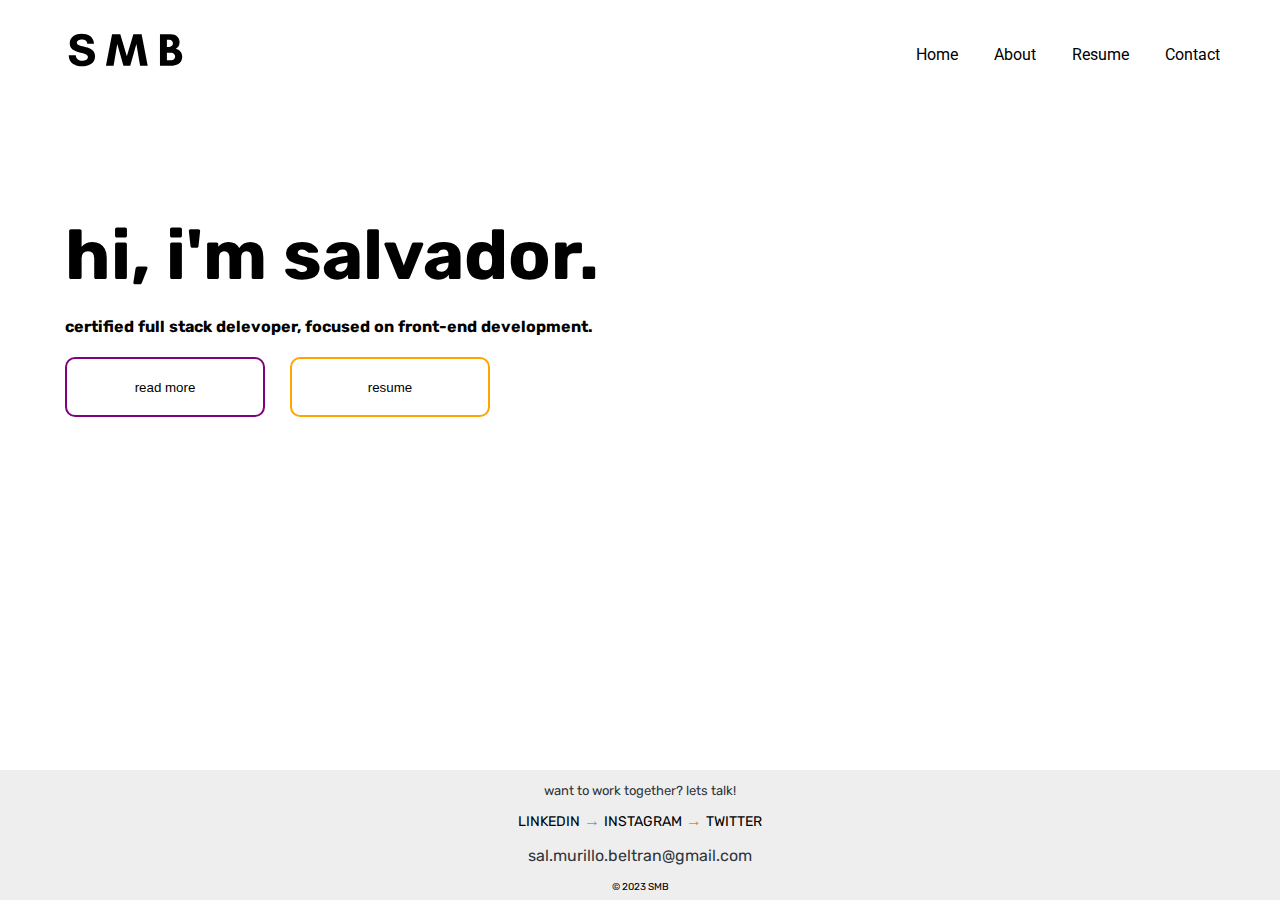
<file: index.html>
<!DOCTYPE html>
<html lang="en">
<head>
    <meta charset="UTF-8">
    <meta http-equiv="X-UA-Compatible" content="IE=edge">
    <meta name="viewport" content="width=device-width, initial-scale=1.0">
    <link rel="preconnect" href="https://fonts.googleapis.com">
<link rel="preconnect" href="https://fonts.gstatic.com" crossorigin>
<link href="https://fonts.googleapis.com/css2?family=Roboto:wght@300;500&family=Rubik:wght@300;400&family=Saira+Condensed:wght@200&family=Shadows+Into+Light&display=swap" rel="stylesheet">
    <title>SMB-Front End Developer</title>
    <link rel="icon" type="image/x-icon" href="./css/images/favicon2.svg">
    <link rel="stylesheet" href="./css/styles.css">
</head>
<body>
    <nav id="navbar">
        <img id="logo" src="./css/images/SMB-black.svg" alt="">

        <div id="nav-links">
            <a href="">Home</a>
            <a href="./about.html">About</a>
            <a href="https://resume.io/r/CBlpZAxEn" target="_blank">Resume</a>
            <a href="">Contact</a>
        </div>
    </nav>

    <div id="intro">
        <h1>hi, i'm salvador.</h1>
        <h4>certified full stack delevoper, focused on front-end development.</h4>

        <div id="button-cont">
            <button class="home-btn" id="read-more-btn">read more</button>
            <button class="home-btn" id="resume-btn">resume</button>
        </div>
    </div>

    <div id="jumbotron">

    </div>

    <footer>
        <p id="footer-para">want to work together? lets talk!</p>

        <div id="footer-links">
            <p>LINKEDIN</p> <span class="blue-arrow">&#8594;</span>
            <p>INSTAGRAM</p> <span class="green-arrow">&#8594;</span>
            <p>TWITTER</p>
        </div>

        <p id="footer-email">sal.murillo.beltran@gmail.com</p>
        <p id="copyright">© 2023 SMB</p>
        
    </footer>
</body>
</html>
</file>
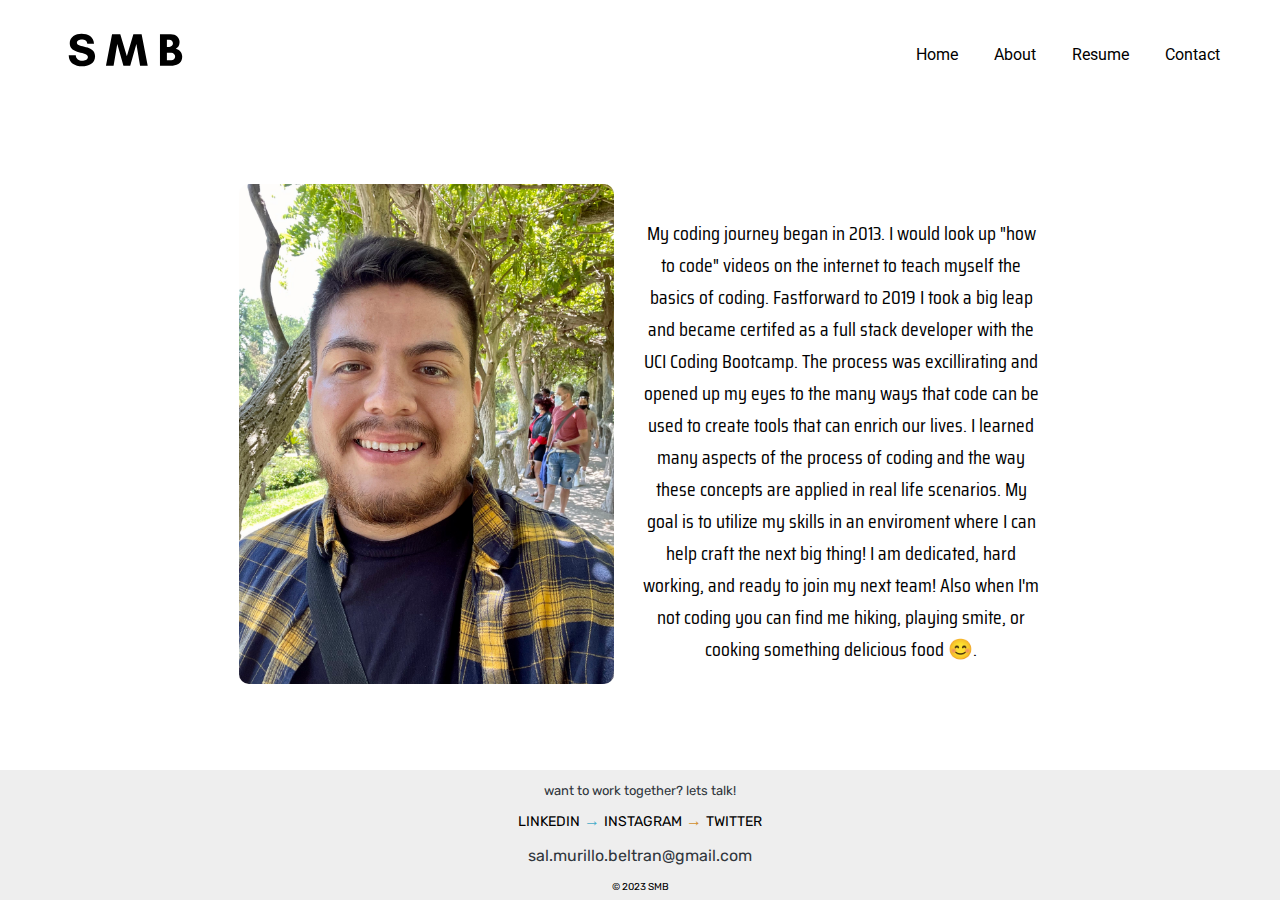
<file: about.html>
<!DOCTYPE html>
<html lang="en">
<head>
    <meta charset="UTF-8">
    <meta http-equiv="X-UA-Compatible" content="IE=edge">
    <meta name="viewport" content="width=device-width, initial-scale=1.0">
    <link rel="preconnect" href="https://fonts.googleapis.com">
<link rel="preconnect" href="https://fonts.gstatic.com" crossorigin>
<link href="https://fonts.googleapis.com/css2?family=Roboto:wght@300;500&family=Rubik:wght@300;400&family=Saira+Condensed:wght@200&family=Shadows+Into+Light&display=swap" rel="stylesheet">
    <title>SMB-Front End Developer</title>
    <link rel="icon" type="image/x-icon" href="./css/images/favicon2.svg">
    <link rel="stylesheet" href="./css/styles.css">
</head>
<body>
    <nav id="navbar">
        <img id="logo" src="./css/images/SMB-black.svg" alt="">

        <div id="nav-links">
            <a href="./index.html">Home</a>
            <a href="">About</a>
            <a href="https://resume.io/r/CBlpZAxEn" target="_blank">Resume</a>
            <a href="">Contact</a>
        </div>
    </nav>

    <div id="me">
        <img src="./css/images/IMG_0408.jpg" alt="">

        <div class="me-description">
            <p>My coding journey began in 2013. I would look up "how to code" videos on the internet to teach myself the basics of coding. Fastforward to 2019 I took a big leap and became certifed as a full stack developer with the UCI Coding Bootcamp. The process was excillirating and opened up my eyes to the many ways that code can be used to create tools that can enrich our lives. I learned many aspects of the process of coding and the way these concepts are applied in real life scenarios. My goal is to utilize my skills in an enviroment where I can help craft the next big thing! I am dedicated, hard working, and ready to join my next team! Also when I'm not coding you can find me hiking, playing smite, or cooking something delicious food 😊.
            </p>

        </div>

    </div>
    
    <footer>
        <p id="footer-para">want to work together? lets talk!</p>

        <div id="footer-links">
            <p>LINKEDIN</p> <span class="blue-arrow">&#8594;</span>
            <p>INSTAGRAM</p> <span class="green-arrow">&#8594;</span>
            <p>TWITTER</p>
        </div>

        <p id="footer-email">sal.murillo.beltran@gmail.com</p>
        <p id="copyright">© 2023 SMB</p>
    </footer>
</body>
</html>
</file>
<file: css/styles.css>
body{
    max-width: 1600px;
    margin: 0 auto;
}

/* Navbar Begin -------------------------------- */

#logo{
    display: inline-block;
}

#nav-links{
    float: right;
    word-spacing: 2em;
    position: relative;
    top: 45px;
    margin-right: 60px;
}

#nav-links a{
    text-decoration: none;
    color: black;
    font-family: 'Roboto', sans-serif;
    
}

#nav-links a:hover{
    color: purple;
    transition: 0.7s;
    text-shadow: 5px 10px 8px #888888
}

/* Navbar Ends -------------------------------- */

/* Intro Home Page Begins-------------------------------- */

#intro{
    margin-top: 110px;
   height: 300px; 
   word-spacing: 1px;
}

#intro h1{
    font-family: 'Rubik', sans-serif;
    font-size: 70px;
    margin-left: 65px;
    margin-bottom: 20px;
}

#intro h4{
    margin-top: 0px;
    margin-left: 65px;
    font-weight: 300px;
    font-family: 'Rubik', sans-serif;
}

#button-cont{
    margin-left: 65px;
}

.home-btn{
    border-radius: 10px;
    height: 60px;
    background: transparent;
    border: 2px solid;
}

#read-more-btn{
    border-color: purple;
    width: 200px;
    margin-right: 20px;
}

#read-more-btn:hover{
    background-color: purple;
    color: white;
    transition: 0.5s;
    cursor: pointer;
}

#resume-btn{
    border-color: orange;
    width: 200px;
}

#resume-btn:hover{
    background-color: orange;
    color: white;
    transition: 0.5s;
    cursor: pointer;
}

/* Intro Home Page Ends -------------------------------- */


/* Footer Begins -------------------------------- */
footer{
    background: #eeeeee;
    position: fixed; 
    left: 0; bottom: 0; right: 0; 
    height: 130px;
}

#footer-para{
    text-align: center;
    font-family: 'Rubik', sans-serif;
    font-size: 13px;
    color: #30363C;
}

#footer-links{
    text-align: center;
    font-family: 'Rubik', sans-serif;
}

#footer-links p{
    display: inline;
    font-size: 14px;
}

#footer-email{
    font-family: 'Rubik', sans-serif;
    color:#30363C;
    text-align: center;
}

#copyright{
    font-family: 'Rubik', sans-serif;
    text-align: center;
    font-size: 10px;
}

.blue-arrow{
    color: #46ACC9;
}

.green-arrow{
    color: #D18E2D;
}

/* Footer Ends -------------------------------- */


/* /////////////// ABOUT US PAGE CSS ///////////////// */


/* /////////////// ME PICTURE SECTION BEGINNING ///////////////// */

#me{
    font-size: 30px;
    text-align: center;
    height: 800px;
}

#me img{
height: 500px;
border-radius: 10px;
margin-top: 80px;
}

.me-description{
    font-size: 20px;
    font-family: 'Saira Condensed', sans-serif;
    width: 400px;
    display: inline-block;
    position: relative;
    bottom: 28px;
    text-align: center;
    margin-left: 20px;
}


/* /////////////// ME PICTIRE SECTION END ///////////////// */
</file>
